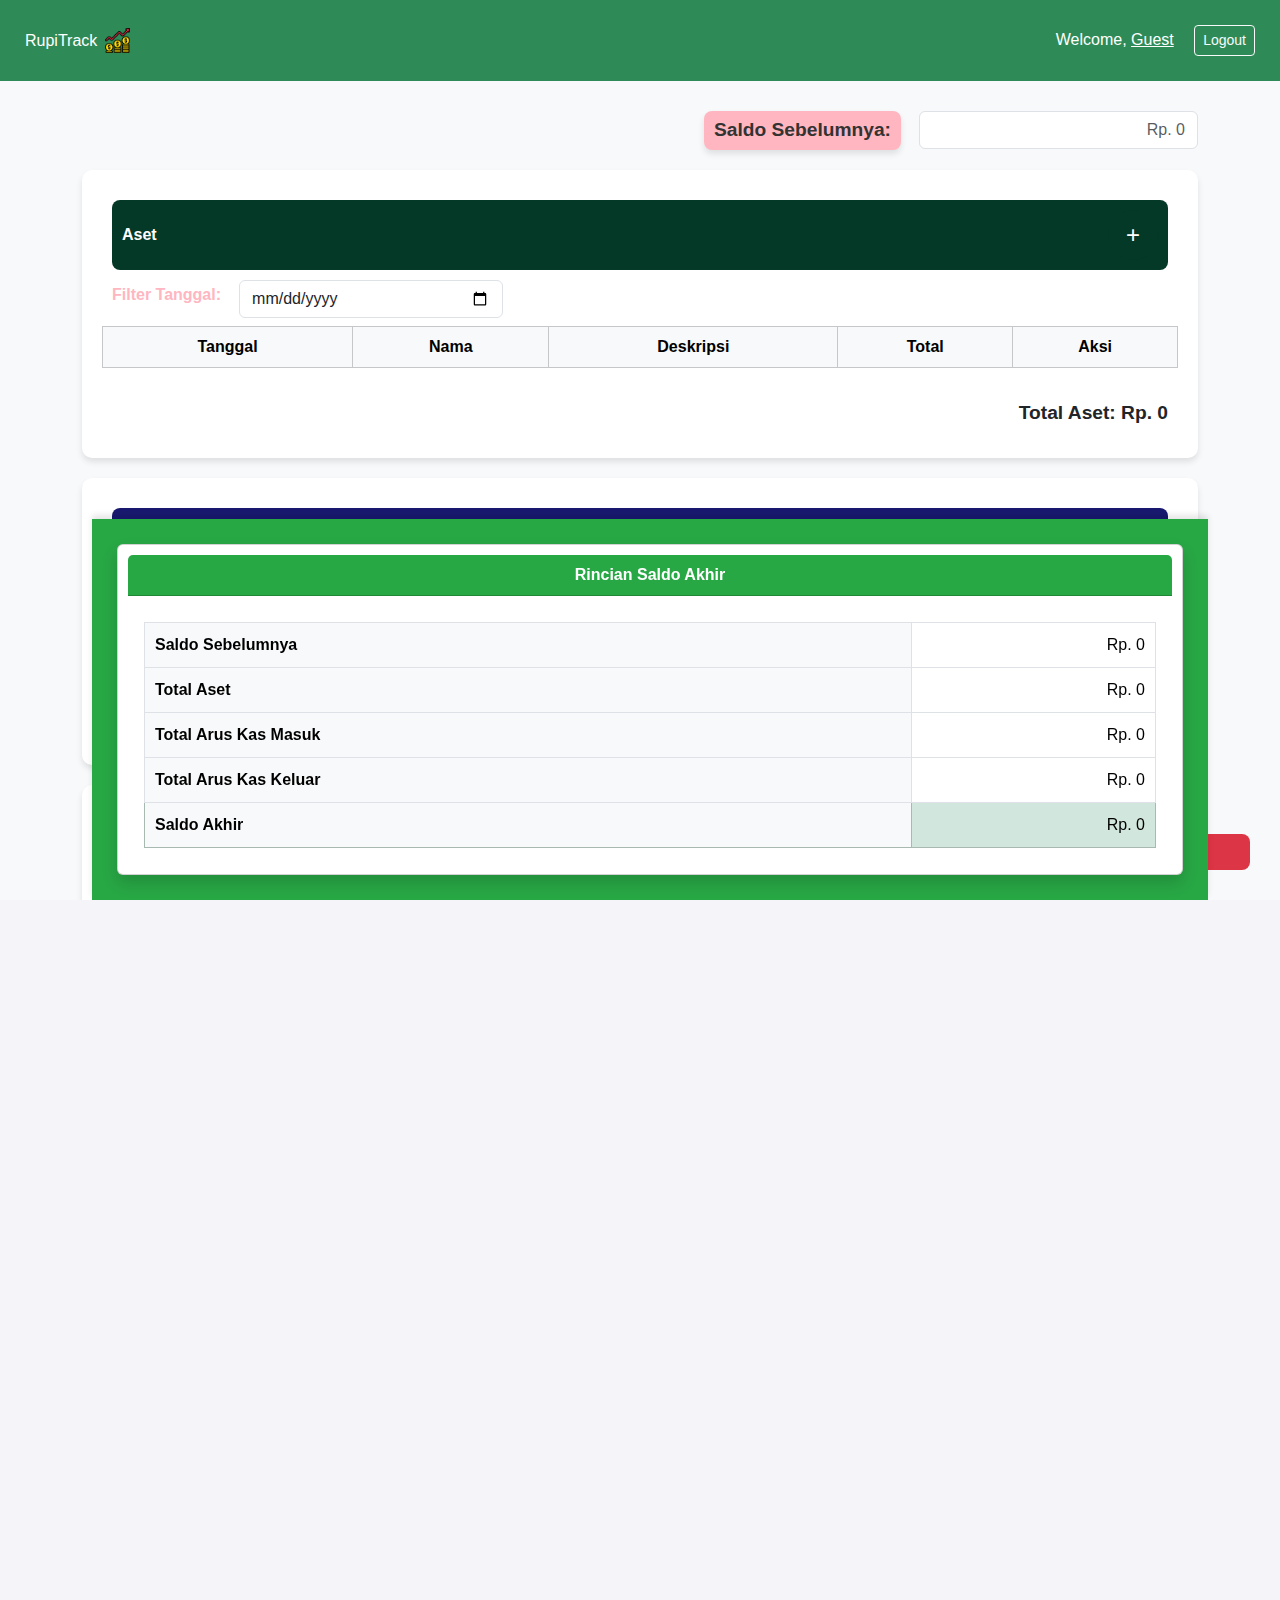
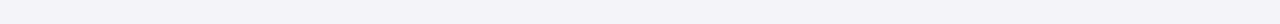
<file: dashboard.html>
<!DOCTYPE html>
<html lang="en">
<head>
    <meta charset="UTF-8">
    <meta name="viewport" content="width=device-width, initial-scale=1.0">
    <title>Dashboard - RupiTrack</title>
    <!-- Bootstrap CSS -->
<link href="https://cdn.jsdelivr.net/npm/bootstrap@5.3.0/dist/css/bootstrap.min.css" rel="stylesheet">
<!-- Custom CSS -->
<link rel="stylesheet" href="style.css">



    <style>
        body {
            background-color: #f8f9fa;
            font-family: Arial, sans-serif;
        }
        /* Header */
        .header {
            background-color: #2E8B57;
            color: white;
            padding: 15px;
            display: flex;
            justify-content: space-between;
            align-items: center;
            font-family: "Arial Black", sans-serif;
        }
        /* Saldo Sebelumnya */
        .saldo-sebelumnya {
            margin: 30px 0 15px 0;
            font-size: 1.2rem;
            font-weight: bold;
        }
        /* Section Container */
        .section-container {
            background-color: #fff;
            border-radius: 10px;
            box-shadow: 0 4px 6px rgba(0, 0, 0, 0.1);
            padding: 20px;
            margin: 20px 0;
        }
        .section-title {
            background-color: #043927;
            color: white;
            padding: 10px;
            border-radius: 8px;
            font-weight: bold;
            display: flex;
            justify-content: space-between;
            align-items: center;
        }
        .section-title-blue {
            background-color: #191970;
        }
        .btn-add {
            font-size: 1.5rem;
            color: white;
            background-color: #043927;
            border: none;
            width: 50px;
            height: 50px;
            border-radius: 50%;
        }
        .btn-add:hover {
            background-color: #032d21;
        }
        .total-container {
            margin-top: 15px;
            font-weight: bold;
            font-size: 1.2rem;
            text-align: right;
        }
        .total-blue {
            color: #191970;
        }
    </style>
</head>
<body>
    <!-- Header -->
    <header class="header">
        <div class="d-flex align-items-center">
            RupiTrack
            <img src="images/logo.png" alt="Logo" class="ms-2" style="height: 25px;">
        </div>
        
        <div>
            Welcome, <span id="user-name" style="cursor: pointer; text-decoration: underline;" 
            onclick="openProfileModal()">Guest</span>
            <a href="index.html" class="btn btn-outline-light btn-sm ms-3">Logout</a>
        </div>
        
        
    </header>

    <div class="container">

  

<!-- Saldo Sebelumnya -->
<div class="saldo-sebelumnya d-flex justify-content-end align-items-center">
    <span class="me-2">Saldo Sebelumnya:</span>
    <input type="text" id="saldo-sebelumnya" class="form-control w-25 text-end" placeholder="Rp. 0" oninput="formatRupiah(this)">
</div>

<!-- Aset Section -->
<div class="section-container">
    <div class="section-title">
        <span>Aset</span>
        <button class="btn btn-add" data-bs-toggle="modal" data-bs-target="#addAssetModal">+</button>
    </div>
    <div class="mb-2 d-flex align-items-center">
        <label for="filter-asset-date" class="form-label me-2" style="color: #FFB6C1; font-weight: bold;">Filter Tanggal:</label>
        <input type="date" id="filter-asset-date" class="form-control w-25" oninput="filterTableByDate('asset-list', this.value)">
    </div>
    
    <table class="table table-bordered mt-2">
        <thead class="table-light">
            <tr>
                <th>Tanggal</th>
                <th>Nama</th>
                <th>Deskripsi</th>
                <th>Total</th>
                <th>Aksi</th>
            </tr>
        </thead>
        <tbody id="asset-list"></tbody>
    </table>
    <div id="pagination-asset" class="d-flex justify-content-center mt-3"></div>

    <div class="total-container" id="total-asset">Total Aset: Rp. 0</div>
</div>



<!-- Arus Kas Masuk Section -->
<div class="section-container">
    <div class="section-title section-title-blue">
        <span>Arus Kas Masuk</span>
        <button class="btn btn-add" style="background-color: #191970;" data-bs-toggle="modal" data-bs-target="#addIncomeModal">+</button>
    </div>
    <div class="mb-2 d-flex align-items-center">
        <label for="filter-income-date" class="form-label me-2" style="color: #FFB6C1; font-weight: bold;">Filter Tanggal:</label>
        <input type="date" id="filter-income-date" class="form-control w-25" oninput="filterTableByDate('income-list', this.value)">
    </div>
    
    
    <table class="table table-bordered mt-2">
        <thead class="table-light">
            <tr>
                <th>Tanggal</th>
                <th>Nama</th>
                <th>Deskripsi</th>
                <th>Total</th>
                <th>Aksi</th>
            </tr>
        </thead>
        <tbody id="income-list"></tbody>
    </table>
    <div id="pagination-income" class="d-flex justify-content-center mt-3"></div>

    <div class="total-container total-blue" id="total-income">Total Arus Kas Masuk: Rp. 0</div>
</div>


<!-- Arus Kas Keluar Section -->
<div class="section-container">
    <div class="section-title" style="background-color: #D21F3C; color: white;">
        <span>Arus Kas Keluar</span>
        <button class="btn btn-add" style="background-color: #D21F3C;" data-bs-toggle="modal" data-bs-target="#addExpenseModal">+</button>
    </div>
    <div class="mb-2 d-flex align-items-center">
        <label for="filter-expense-date" class="form-label me-2" style="color: #FFB6C1; font-weight: bold;">Filter Tanggal:</label>
        <input type="date" id="filter-expense-date" class="form-control w-25" oninput="filterTableByDate('expense-list', this.value)">
    </div>
    
    
    <table class="table table-bordered mt-2">
        <thead class="table-light">
            <tr>
                <th>Tanggal</th>
                <th>Nama</th>
                <th>Deskripsi</th>
                <th>Total</th>
                <th>Aksi</th>
            </tr>
        </thead>
        <tbody id="expense-list"></tbody>
    </table>
    <div id="pagination-expense" class="d-flex justify-content-center mt-3"></div>

    <div class="total-container total-red" id="total-expense">Total Arus Kas Keluar: Rp. 0</div>
</div>


<!-- Saldo Akhir Rinci -->
<div class="saldo-akhir-container">
    <div class="saldo-akhir card shadow">
        <div class="card-header text-center fw-bold" style="background-color: #28a745; color: white;">
            Rincian Saldo Akhir
        </div>
        <div class="card-body">
            <table class="table table-bordered mb-0">
                <tr>
                    <th>Saldo Sebelumnya</th>
                    <td id="rincian-saldo-sebelumnya">Rp. 0</td>
                </tr>
                <tr>
                    <th>Total Aset</th>
                    <td id="rincian-total-aset">Rp. 0</td>
                </tr>
                <tr>
                    <th>Total Arus Kas Masuk</th>
                    <td id="rincian-total-income">Rp. 0</td>
                </tr>
                <tr>
                    <th>Total Arus Kas Keluar</th>
                    <td id="rincian-total-expense">Rp. 0</td>
                </tr>
                <tr class="table-success">
                    <th>Saldo Akhir</th>
                    <td id="rincian-saldo-akhir">Rp. 0</td>
                </tr>
            </table>
        </div>
    </div>
</div>


<!-- Tombol Reset Data -->
<div class="reset-data">
    <button class="btn btn-danger" onclick="resetData()">Reset Data</button>
</div>



    </div>

<!-- Modal Tambah Aset -->
<div class="modal fade" id="addAssetModal" tabindex="-1" aria-labelledby="addAssetModalLabel" aria-hidden="true">
    <div class="modal-dialog">
        <div class="modal-content">
            <div class="modal-header">
                <h5 class="modal-title" id="addAssetModalLabel">Tambah Aset</h5>
                <button type="button" class="btn-close" data-bs-dismiss="modal" aria-label="Close"></button>
            </div>
            <div class="modal-body">
                <input type="text" id="asset-name" class="form-control mb-2" placeholder="Nama Aset" list="asset-name-list">
                <datalist id="asset-name-list"></datalist>
                <input type="text" id="asset-value" class="form-control mb-2" placeholder="Nominal Aset (Rp)" oninput="formatRupiah(this)">
                <input type="text" id="asset-description" class="form-control mb-2" placeholder="Deskripsi Aset">
                <input type="date" id="asset-date" class="form-control mb-2">
            </div>
            <div class="modal-footer">
                <button class="btn btn-success" onclick="addItem('asset-name', 'asset-value', 'asset-list', usedAssets, 'total-asset', 'totalAset', 'asset-date', 'asset-description', false)">Tambah</button>
            </div>
            
        </div>
    </div>
</div>


<!-- Modal Tambah Arus Kas Masuk -->
<div class="modal fade" id="addIncomeModal" tabindex="-1" aria-labelledby="addIncomeModalLabel" aria-hidden="true">
    <div class="modal-dialog">
        <div class="modal-content">
            <div class="modal-header">
                <h5 class="modal-title" id="addIncomeModalLabel">Tambah Arus Kas Masuk</h5>
                <button type="button" class="btn-close" data-bs-dismiss="modal" aria-label="Close"></button>
            </div>
            <div class="modal-body">
                <input type="text" id="income-name" class="form-control mb-2" placeholder="Nama Pendapatan" list="income-name-list">
                <datalist id="income-name-list"></datalist>
                <input type="text" id="income-value" class="form-control mb-2" placeholder="Nominal Pendapatan (Rp)" oninput="formatRupiah(this)">
                <input type="text" id="income-description" class="form-control mb-2" placeholder="Deskripsi Pendapatan">
                <input type="date" id="income-date" class="form-control mb-2">
            </div>
            <div class="modal-footer">
                <button class="btn btn-success" 
onclick="addItem('income-name', 'income-value', 'income-list', usedIncomes, 'total-income', 'totalIncome', 'income-date', 'income-description')">Tambah</button>

            </div>
        </div>
    </div>
</div>

<!-- Modal Tambah Arus Kas Keluar -->
<div class="modal fade" id="addExpenseModal" tabindex="-1" aria-labelledby="addExpenseModalLabel" aria-hidden="true">
    <div class="modal-dialog">
        <div class="modal-content">
            <div class="modal-header">
                <h5 class="modal-title" id="addExpenseModalLabel">Tambah Arus Kas Keluar</h5>
                <button type="button" class="btn-close" data-bs-dismiss="modal" aria-label="Close"></button>
            </div>
            <div class="modal-body">
                <input type="text" id="expense-name" class="form-control mb-2" placeholder="Nama Pengeluaran" list="expense-name-list">
                <datalist id="expense-name-list"></datalist>
                <input type="text" id="expense-value" class="form-control mb-2" placeholder="Nominal Pengeluaran (Rp)" oninput="formatRupiah(this)">
                <input type="text" id="expense-description" class="form-control mb-2" placeholder="Deskripsi Pengeluaran">
                <input type="date" id="expense-date" class="form-control mb-2">
            </div>
            <div class="modal-footer">
                <button class="btn btn-success" 
onclick="addItem('expense-name', 'expense-value', 'expense-list', usedExpenses, 'total-expense', 'totalExpense', 'expense-date', 'expense-description')">Tambah</button>

            </div>
        </div>
    </div>
</div>

<div class="modal fade" id="editModal" tabindex="-1" aria-labelledby="editModalLabel" aria-hidden="true">
    <div class="modal-dialog">
        <div class="modal-content">
            <div class="modal-header">
                <h5 class="modal-title" id="editModalLabel">Edit Data</h5>
                <button type="button" class="btn-close" data-bs-dismiss="modal" aria-label="Close"></button>
            </div>
            <div class="modal-body">
                <input type="text" id="edit-name" class="form-control mb-2" placeholder="Nama">
                <input type="text" id="edit-description" class="form-control mb-2" placeholder="Deskripsi">
                <input type="text" id="edit-value" class="form-control mb-2" placeholder="Nominal (Rp)" oninput="formatRupiah(this)">
                <input type="date" id="edit-date" class="form-control mb-2">
            </div>
            <div class="modal-footer">
                <button class="btn btn-primary" id="save-edit">Simpan</button>
            </div>
        </div>
    </div>
</div>

<!-- Modal Ganti Profile User -->
<div class="modal fade" id="profileModal" tabindex="-1" aria-labelledby="profileModalLabel" aria-hidden="true">
    <div class="modal-dialog">
        <div class="modal-content">
            <div class="modal-header">
                <h5 class="modal-title" id="profileModalLabel">Ganti Nama User</h5>
                <button type="button" class="btn-close" data-bs-dismiss="modal" aria-label="Close"></button>
            </div>
            <div class="modal-body">
                <label for="new-user-name" class="form-label">Nama Baru:</label>
                <input type="text" id="new-user-name" class="form-control" placeholder="Masukkan nama baru">
            </div>
            <div class="modal-footer">
                <button type="button" class="btn btn-primary" onclick="saveNewUserName()">Simpan</button>
            </div>
        </div>
    </div>
</div>

    <!-- Bootstrap JS -->
    <script src="https://cdn.jsdelivr.net/npm/bootstrap@5.3.0/dist/js/bootstrap.bundle.min.js"></script>
    <script>

    const usedAssets = new Set();
    const usedIncomes = new Set();
    const usedExpenses = new Set();
    let totalAset = 0, totalIncome = 0, totalExpense = 0;

    // Event listener untuk Saldo Sebelumnya
    document.getElementById('saldo-sebelumnya').addEventListener('input', updateTotalBalance);

    // Fungsi untuk menampilkan input "Custom"
    function toggleCustomInput(selectId, inputId) {
        const select = document.getElementById(selectId);
        const input = document.getElementById(inputId);
        input.classList.toggle('d-none', select.value !== 'Custom');
    }

    // Format angka ke Rupiah
    function formatRupiah(input) {
        const angka = input.value.replace(/[^0-9]/g, '');
        input.value = angka ? `Rp. ${parseInt(angka).toLocaleString('id-ID')}` : '';
    }

    // Tambah Aset
    function addAsset() {
        addItem('asset-type', 'asset-name', 'asset-value', 'asset-list', usedAssets, 'total-asset', 'totalAset');

    }

    // Tambah Arus Kas Masuk
    function addIncome() {
        addItem('income-type', 'income-name', 'income-value', 'income-list', usedIncomes, 'total-income', 'totalIncome');
    }

    // Tambah Arus Kas Keluar
    function addExpense() {
        addItem('expense-type', 'expense-name', 'expense-value', 'expense-list', usedExpenses, 'total-expense', 'totalExpense');
    }

 // Fungsi Tambah Item
 function addItem(nameId, valueId, listId, usedSet, totalId, totalType, dateId, descriptionId) {
    const nameInput = document.getElementById(nameId);
    const name = nameInput.value.trim();
    const valueInput = document.getElementById(valueId);
    const value = parseFloat(valueInput.value.replace(/[^0-9]/g, '')) || 0;
    const date = document.getElementById(dateId).value || new Date().toISOString().split('T')[0];
    const description = document.getElementById(descriptionId).value.trim();

    // Validasi input kosong atau nilai tidak valid
    if (!name || value <= 0) {
        showNotification('Data tidak valid! Nama, nilai, dan deskripsi harus diisi.', 'danger');
        return;
    }

    // Validasi untuk mencegah input duplikat
    if (usedSet.has(name)) {
        showNotification(`Nama "${name}" sudah ada. Tidak boleh duplikat!`, 'danger');
        return;
    }

    // Tambahkan item ke tabel
    const list = document.getElementById(listId);
    const row = document.createElement('tr');
    row.innerHTML = `
        <td>${date}</td>
        <td>${name}</td>
        <td>${description || '-'}</td>
        <td>Rp. ${value.toLocaleString('id-ID')}</td>
        <td>
            <button class="btn btn-warning btn-sm" onclick="editItem(this)">Edit</button>
            <button class="btn btn-danger btn-sm" onclick="removeItem(this, ${value}, '${totalId}', '${totalType}', '${name}')">Hapus</button>
        </td>
    `;
    list.appendChild(row);

    // Tambahkan ke Set untuk mencegah duplikat
    usedSet.add(name);

    // Update total berdasarkan tipe
    if (totalType === 'totalIncome') {
        totalIncome += value;
        document.getElementById(totalId).textContent = `Total Arus Kas Masuk: Rp. ${totalIncome.toLocaleString('id-ID')}`;
    } else if (totalType === 'totalExpense') {
        totalExpense += value;
        document.getElementById(totalId).textContent = `Total Arus Kas Keluar: Rp. ${totalExpense.toLocaleString('id-ID')}`;
    } else {
        totalAset += value;
        document.getElementById(totalId).textContent = `Total Aset: Rp. ${totalAset.toLocaleString('id-ID')}`;
    }

    // Perbarui saldo akhir
    updateTotalBalance();

    // Reset input
    nameInput.value = '';
    valueInput.value = '';
    document.getElementById(descriptionId).value = '';

    // Panggil fungsi pagination
    if (listId === 'asset-list') paginateTable('asset-list', 'pagination-asset', 5);
    else if (listId === 'income-list') paginateTable('income-list', 'pagination-income', 5);
    else if (listId === 'expense-list') paginateTable('expense-list', 'pagination-expense', 5);
}

function editItem(button) {
    const row = button.parentElement.parentElement;
    const dateCell = row.getElementsByTagName('td')[0];
    const nameCell = row.getElementsByTagName('td')[1];
    const descriptionCell = row.getElementsByTagName('td')[2];
    const valueCell = row.getElementsByTagName('td')[3];

    // Ambil data dari baris tabel
    const date = dateCell.textContent;
    const name = nameCell.textContent;
    const description = descriptionCell.textContent;
    const value = valueCell.textContent.replace(/[^0-9]/g, '');

    // Isi data ke modal
    document.getElementById('edit-date').value = date;
    document.getElementById('edit-name').value = name;
    document.getElementById('edit-description').value = description;
    document.getElementById('edit-value').value = value;

    // Simpan referensi baris yang sedang diedit
    document.getElementById('save-edit').onclick = function () {
        saveEdit(row);
    };

    // Tampilkan modal
    const editModal = new bootstrap.Modal(document.getElementById('editModal'));
    editModal.show();
}

function saveEdit(row) {
    const dateCell = row.getElementsByTagName('td')[0];
    const nameCell = row.getElementsByTagName('td')[1];
    const descriptionCell = row.getElementsByTagName('td')[2];
    const valueCell = row.getElementsByTagName('td')[3];

    // Ambil nilai lama
    const oldValue = parseFloat(valueCell.textContent.replace(/[^0-9]/g, '')) || 0;

    // Ambil data dari modal
    const newDate = document.getElementById('edit-date').value;
    const newName = document.getElementById('edit-name').value;
    const newDescription = document.getElementById('edit-description').value;
    const newValue = parseFloat(document.getElementById('edit-value').value.replace(/[^0-9]/g, '')) || 0;

    // Validasi
    if (!newName || newValue <= 0) {
        showNotification('Data tidak valid! Nama dan nominal harus diisi.', 'danger');
        return;
    }

    // Update data di tabel
    dateCell.textContent = newDate;
    nameCell.textContent = newName;
    descriptionCell.textContent = newDescription;
    valueCell.textContent = `Rp. ${newValue.toLocaleString('id-ID')}`;

    // Perbarui total berdasarkan tipe
    const parentTable = row.closest('tbody').id;
    if (parentTable === 'income-list') {
        totalIncome = totalIncome - oldValue + newValue;
        document.getElementById('total-income').textContent = `Total Arus Kas Masuk: Rp. ${totalIncome.toLocaleString('id-ID')}`;
    } else if (parentTable === 'expense-list') {
        totalExpense = totalExpense - oldValue + newValue;
        document.getElementById('total-expense').textContent = `Total Arus Kas Keluar: Rp. ${totalExpense.toLocaleString('id-ID')}`;
    } else if (parentTable === 'asset-list') {
        totalAset = totalAset - oldValue + newValue;
        document.getElementById('total-asset').textContent = `Total Aset: Rp. ${totalAset.toLocaleString('id-ID')}`;
    }

    // Perbarui saldo akhir
    updateTotalBalance();

    // Tutup modal
    const editModal = bootstrap.Modal.getInstance(document.getElementById('editModal'));
    editModal.hide();

    showNotification('Data berhasil diperbarui!', 'success');
}







    // Tambahkan item ke daftar
    const list = document.getElementById(listId);
    const listItem = document.createElement('li');
    listItem.className = 'list-group-item d-flex justify-content-between align-items-center';

    listItem.innerHTML = `
        <div>
            <strong>${name}</strong> <br>
            <small>${description || '-'}</small> <!-- Deskripsi ditampilkan di sini -->
        </div>
        <div>
            <span>Rp. ${value.toLocaleString('id-ID')}</span>
            <button class="btn btn-warning btn-sm" onclick="editItem(this)">Edit</button>
            <button class="btn btn-danger btn-sm ms-3" onclick="removeItem(this, ${value}, '${totalId}', '${totalType}', '${name}')">-</button>
        </div>
    `;
    list.appendChild(listItem);

    // Update total
    if (totalType === 'totalExpense') {
        totalExpense += value;
        document.getElementById(totalId).textContent = `Total Arus Kas Keluar: Rp. ${totalExpense.toLocaleString('id-ID')}`;
    } else if (totalType === 'totalIncome') {
        totalIncome += value;
        document.getElementById(totalId).textContent = `Total Arus Kas Masuk: Rp. ${totalIncome.toLocaleString('id-ID')}`;
    } else {
        totalAset += value;
        document.getElementById(totalId).textContent = `Total Aset: Rp. ${totalAset.toLocaleString('id-ID')}`;
    }

    updateTotalBalance();
    showNotification('Data berhasil ditambahkan!', 'success');

    document.getElementById(valueId).value = '';
document.getElementById(descriptionId).value = '';
if (type === 'Custom') document.getElementById(nameId).value = '';





// Fungsi Hapus Item
function removeItem(button, value, totalId, totalType, name) {
    const confirmation = confirm("Apakah Anda yakin ingin menghapus data ini?");
    if (!confirmation) return;

    const listItem = button.parentElement.parentElement;
    listItem.remove();

    value = parseFloat(value);
    if (totalType === 'totalExpense') {
        totalExpense -= value;
        usedExpenses.delete(name);
        document.getElementById(totalId).textContent = `Total Arus Kas Keluar: Rp. ${totalExpense.toLocaleString('id-ID')}`;
    } else if (totalType === 'totalIncome') {
        totalIncome -= value;
        usedIncomes.delete(name);
        document.getElementById(totalId).textContent = `Total Arus Kas Masuk: Rp. ${totalIncome.toLocaleString('id-ID')}`;
    } else {
        totalAset -= value;
        usedAssets.delete(name);
        document.getElementById(totalId).textContent = `Total Aset: Rp. ${totalAset.toLocaleString('id-ID')}`;
    }

    updateTotalBalance();
    showNotification('Data berhasil dihapus!', 'warning');
}

// Fungsi Update Saldo Akhir
function updateTotalBalance() {
    const saldoSebelumnya = parseFloat(document.getElementById('saldo-sebelumnya').value.replace(/[^0-9]/g, '')) || 0;
    const totalBalance = saldoSebelumnya + totalAset + totalIncome - totalExpense;

    // Update rincian di tabel
    document.getElementById('rincian-saldo-sebelumnya').textContent = `Rp. ${saldoSebelumnya.toLocaleString('id-ID')}`;
    document.getElementById('rincian-total-aset').textContent = `Rp. ${totalAset.toLocaleString('id-ID')}`;
    document.getElementById('rincian-total-income').textContent = `Rp. ${totalIncome.toLocaleString('id-ID')}`;
    document.getElementById('rincian-total-expense').textContent = `Rp. ${totalExpense.toLocaleString('id-ID')}`;
    document.getElementById('rincian-saldo-akhir').textContent = `Rp. ${totalBalance.toLocaleString('id-ID')}`;
}


// Fungsi Notifikasi
function showNotification(message, type = 'success') {
    const notification = document.createElement('div');
    notification.className = `alert alert-${type} position-fixed top-0 end-0 m-3 shadow`;
    notification.style.zIndex = 9999;
    notification.textContent = message;

    document.body.appendChild(notification);

    setTimeout(() => {
        notification.remove();
    }, 3000);
}

// Reset Data
function resetData() {
    // Konfirmasi sebelum reset
    if (!confirm('Apakah Anda yakin ingin mereset semua data?')) return;

    // Kosongkan semua list HTML
    document.getElementById('asset-list').innerHTML = '';
    document.getElementById('income-list').innerHTML = '';
    document.getElementById('expense-list').innerHTML = '';

    // Hapus semua data dari Sets
    usedAssets.clear();
    usedIncomes.clear();
    usedExpenses.clear();

    // Reset total ke 0
    totalAset = 0;
    totalIncome = 0;
    totalExpense = 0;

    // Reset tampilan total
    document.getElementById('total-asset').textContent = 'Total Aset: Rp. 0';
    document.getElementById('total-income').textContent = 'Total Arus Kas Masuk: Rp. 0';
    document.getElementById('total-expense').textContent = 'Total Arus Kas Keluar: Rp. 0';
    document.getElementById('rincian-saldo-sebelumnya').textContent = 'Rp. 0';
    document.getElementById('rincian-total-aset').textContent = 'Rp. 0';
    document.getElementById('rincian-total-income').textContent = 'Rp. 0';
    document.getElementById('rincian-total-expense').textContent = 'Rp. 0';
    document.getElementById('rincian-saldo-akhir').textContent = 'Rp. 0';

    // Reset saldo sebelumnya di input
    document.getElementById('saldo-sebelumnya').value = ''; // Kosongkan input saldo sebelumnya
    updateTotalBalance(); // Pastikan saldo akhir diperbarui menjadi 0

    // Hapus navigasi pagination
    document.getElementById('pagination-asset').innerHTML = '';
    document.getElementById('pagination-income').innerHTML = '';
    document.getElementById('pagination-expense').innerHTML = '';

    // Tampilkan notifikasi
    showNotification('Semua data berhasil direset!', 'success');
}


function setDefaultDate() {
    const today = new Date().toISOString().split('T')[0]; // Format YYYY-MM-DD

    // Set default tanggal di input
    document.getElementById('asset-date').value = today;
    document.getElementById('income-date').value = today;
    document.getElementById('expense-date').value = today;
}

// Panggil fungsi saat modal dibuka
document.addEventListener('DOMContentLoaded', () => {
    const modals = ['addAssetModal', 'addIncomeModal', 'addExpenseModal'];
    modals.forEach(modalId => {
        const modalElement = document.getElementById(modalId);
        modalElement.addEventListener('show.bs.modal', setDefaultDate);
    });
});




function filterTableByDate(tableId, selectedDate) {
    const table = document.getElementById(tableId);
    const rows = table.getElementsByTagName('tr');

    for (let i = 0; i < rows.length; i++) {
        const dateCell = rows[i].getElementsByTagName('td')[0]; // Kolom tanggal di tabel
        if (dateCell) {
            const rowDate = dateCell.textContent.trim();
            if (selectedDate === '' || rowDate === selectedDate) {
                rows[i].style.display = ''; // Tampilkan baris
            } else {
                rows[i].style.display = 'none'; // Sembunyikan baris
            }
        }
    }
}


function paginateTable(tableId, paginationId, rowsPerPage) {
    const table = document.getElementById(tableId);
    const rows = table.getElementsByTagName('tr');
    const totalRows = rows.length;
    const totalPages = Math.ceil(totalRows / rowsPerPage);
    const pagination = document.getElementById(paginationId);

    let currentPage = 1;

    function showPage(page) {
        for (let i = 0; i < totalRows; i++) {
            rows[i].style.display = (i >= (page - 1) * rowsPerPage && i < page * rowsPerPage) ? '' : 'none';
        }
    }

    function renderPagination() {
        pagination.innerHTML = '';
        for (let i = 1; i <= totalPages; i++) {
            const btn = document.createElement('button');
            btn.textContent = i;
            btn.className = 'btn btn-primary btn-sm mx-1';
            btn.onclick = () => {
                currentPage = i;
                showPage(currentPage);
            };
            pagination.appendChild(btn);
        }
    }

    if (totalRows > rowsPerPage) {
        showPage(currentPage);
        renderPagination();
    }
}


// Fungsi untuk Membuka Modal Ganti Nama
function openProfileModal() {
    const modal = new bootstrap.Modal(document.getElementById('profileModal'));
    modal.show();
}

// Fungsi untuk Menyimpan Nama Baru ke localStorage
function saveNewUserName() {
    const newUserName = document.getElementById('new-user-name').value.trim();
    if (newUserName) {
        // Simpan nama baru ke localStorage
        localStorage.setItem('userName', newUserName);
        // Update tampilan nama user
        document.getElementById('user-name').textContent = newUserName;

        // Tutup modal
        const modal = bootstrap.Modal.getInstance(document.getElementById('profileModal'));
        modal.hide();
    } else {
        alert("Nama tidak boleh kosong!");
    }
}

// Menampilkan Nama User Saat Halaman Dimuat
document.addEventListener('DOMContentLoaded', function () {
    const userNameSpan = document.getElementById('user-name');
    const userName = localStorage.getItem('userName');

    userNameSpan.textContent = userName ? userName : "Guest";
});







</script>

<script>
    // ... kode Anda sebelumnya

    // Fungsi untuk Menampilkan Nama User dari localStorage
    document.addEventListener('DOMContentLoaded', function () {
        const userNameSpan = document.getElementById('user-name'); // Elemen target
        const userName = localStorage.getItem('userName'); // Ambil nama user dari localStorage

        if (userName) {
            userNameSpan.textContent = userName; // Tampilkan nama user jika ada
        } else {
            userNameSpan.textContent = "Guest"; // Fallback jika tidak ada data di localStorage
        }
    });
</script>


</body>
</html>
</file>
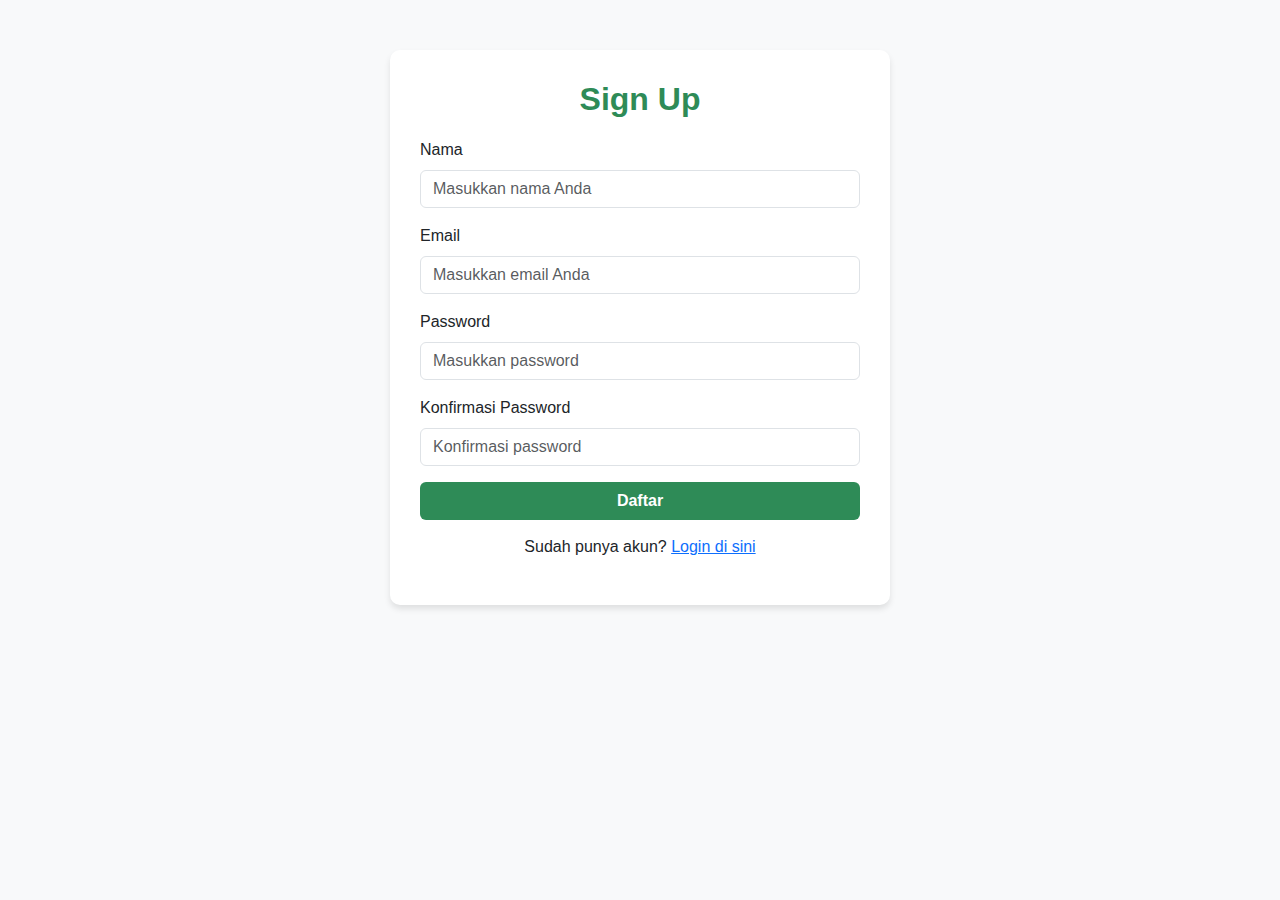
<file: signup.html>
<!DOCTYPE html>
<html lang="en">
<head>
    <meta charset="UTF-8">
    <meta name="viewport" content="width=device-width, initial-scale=1.0">
    <title>Sign Up - RupiTrack</title>
    <!-- Bootstrap CSS -->
    <link href="https://cdn.jsdelivr.net/npm/bootstrap@5.3.0/dist/css/bootstrap.min.css" rel="stylesheet">
    <style>
        body {
            background-color: #f8f9fa;
            font-family: Arial, sans-serif;
        }
        .signup-container {
            max-width: 500px;
            margin: 50px auto;
            background-color: #fff;
            padding: 30px;
            border-radius: 10px;
            box-shadow: 0 4px 6px rgba(0, 0, 0, 0.1);
        }
        .signup-header {
            text-align: center;
            margin-bottom: 20px;
            color: #2E8B57;
            font-weight: bold;
        }
        .btn-signup {
            background-color: #2E8B57;
            color: white;
            font-weight: bold;
        }
        .btn-signup:hover {
            background-color: #246b45;
            color: white;
        }
        .login-link {
            text-align: center;
            margin-top: 15px;
        }
    </style>
</head>
<body>
    <div class="signup-container">
        <!-- Header -->
        <h2 class="signup-header">Sign Up</h2>

        <!-- Sign Up Form -->
        <form>
            <!-- Nama -->
            <div class="mb-3">
                <label for="nama" class="form-label">Nama</label>
                <input type="text" class="form-control" id="nama" placeholder="Masukkan nama Anda" required>
            </div>
            <!-- Email -->
            <div class="mb-3">
                <label for="email" class="form-label">Email</label>
                <input type="email" class="form-control" id="email" placeholder="Masukkan email Anda" required>
            </div>
            <!-- Password -->
            <div class="mb-3">
                <label for="password" class="form-label">Password</label>
                <input type="password" class="form-control" id="password" placeholder="Masukkan password" required>
            </div>
            <!-- Konfirmasi Password -->
            <div class="mb-3">
                <label for="confirm-password" class="form-label">Konfirmasi Password</label>
                <input type="password" class="form-control" id="confirm-password" placeholder="Konfirmasi password" required>
            </div>
            <!-- Submit Button -->
            <button type="submit" class="btn btn-signup w-100">Daftar</button>
        </form>

        <!-- Link ke Login -->
        <div class="login-link">
            <p>Sudah punya akun? <a href="index.html#loginModal" class="text-primary">Login di sini</a></p>
        </div>
    </div>

    <!-- Bootstrap JS -->
    <script src="https://cdn.jsdelivr.net/npm/bootstrap@5.3.0/dist/js/bootstrap.bundle.min.js"></script>

    <!-- JavaScript untuk Sign Up -->
    <script>
        document.querySelector('form').addEventListener('submit', function(event) {
            event.preventDefault(); // Mencegah reload halaman
    
            // Ambil data dari input form
            const nama = document.getElementById('nama').value;
            const email = document.getElementById('email').value;
            const password = document.getElementById('password').value;
            const confirmPassword = document.getElementById('confirm-password').value;
    
            // Validasi password sama
            if (password !== confirmPassword) {
                alert('Password dan Konfirmasi Password harus sama!');
                return;
            }
    
            // Ambil data users lama dari localStorage
            const users = JSON.parse(localStorage.getItem('users')) || [];
    
            // Cek jika email sudah terdaftar
            const emailExist = users.some(user => user.email === email);
            if (emailExist) {
                alert('Email sudah terdaftar! Silakan gunakan email lain.');
                return;
            }
    
            // Tambahkan user baru
            const newUser = { nama, email, password };
            users.push(newUser);
            localStorage.setItem('users', JSON.stringify(users)); // Simpan kembali ke localStorage
    
            // Notifikasi sukses
            alert('Pendaftaran berhasil! Silakan login.');
            window.location.href = 'index.html'; // Redirect ke halaman login
        });
    </script>
</body>
</html>
</file>
<file: style.css>
body {
    font-family: Arial, sans-serif;
    text-align: center;
    margin: 20px;
    background-color: #f4f4f9;
}

h1, h2 {
    color: #333;
}

div {
    margin: 10px;
}

input {
    padding: 5px;
    margin-left: 10px;
}

button {
    padding: 10px 20px;
    background-color: #007BFF;
    color: #fff;
    border: none;
    cursor: pointer;
    font-size: 16px;
}

button:hover {
    background-color: #0056b3;
}

#hasil {
    color: green;
    font-weight: bold;
}

.btn-danger {
    padding: 0.2rem 0.5rem;
    font-size: 0.8rem;
    line-height: 1;
}

.alert {
    font-weight: bold;
    padding: 10px 20px;
    border-radius: 8px;
    opacity: 0.95;
    transition: all 0.5s ease-in-out;
}
/* Tambahkan margin di bawah konten utama */
.container {
    margin-bottom: 150px;
}
/* Saldo Akhir - Sticky di bagian bawah */
.saldo-akhir-container {
    position: sticky;
    bottom: 0; /* Menempel di bagian bawah */
    width: 100%; /* Lebar penuh */
    background-color: #28a745; /* Warna hijau */
    color: white; /* Warna teks putih */
    padding: 15px;
    text-align: center;
    box-shadow: 0 -4px 6px rgba(0, 0, 0, 0.1); /* Bayangan atas */
    z-index: 1000; /* Tetap di atas elemen lain */
}

/* Konten utama - tambahkan margin bawah */
.container {
    margin-bottom: 150px; /* Jarak aman agar tidak tertutup */
}

/* Kartu Saldo Akhir */
.saldo-akhir table {
    font-size: 1rem;
    color: #333;
    margin: 0;
}

.saldo-akhir th {
    background-color: #f8f9fa;
    text-align: left;
    padding: 10px;
}

.saldo-akhir td {
    text-align: right;
    padding: 10px;
}

/* Tombol Reset Data - di bawah Saldo Akhir */
.reset-data {
    position: absolute;
    bottom: 20px;
    right: 20px;
    width: 50%;
    text-align: center;
}

.reset-data button {
    width: 100%;
    padding: 10px;
    font-size: 1rem;
    border-radius: 8px;
    background-color: #dc3545;
    color: white;
    border: none;
}

.reset-data button:hover {
    background-color: #bd2130;
}

/* Body dan HTML - Tambahkan scroll vertikal */
html, body {
    height: 100%;
    margin: 0;
    padding: 0;
    overflow-y: auto; /* Aktifkan scroll vertikal */
    background-color: #f4f4f9;
    font-family: Arial, sans-serif;
}

/* Percantik Saldo Sebelumnya dengan Background */
.saldo-sebelumnya span {
    background-color: #FFB6C1; /* Warna background Light Pink */
    color: #333; /* Warna teks agar kontras */
    font-weight: bold; /* Membuat teks lebih tebal */
    font-size: 1.2rem; /* Ukuran teks */
    padding: 5px 10px; /* Ruang dalam (atas/bawah dan kiri/kanan) */
    border-radius: 8px; /* Membuat sudut membulat */
    display: inline-block; /* Agar padding dan background sesuai teks */
    box-shadow: 0 4px 6px rgba(0, 0, 0, 0.1); /* Efek bayangan lembut */
}

.btn.active {
    background-color: #0d6efd !important;
    color: white;
    border-color: #0b5ed7;
}
</file>
